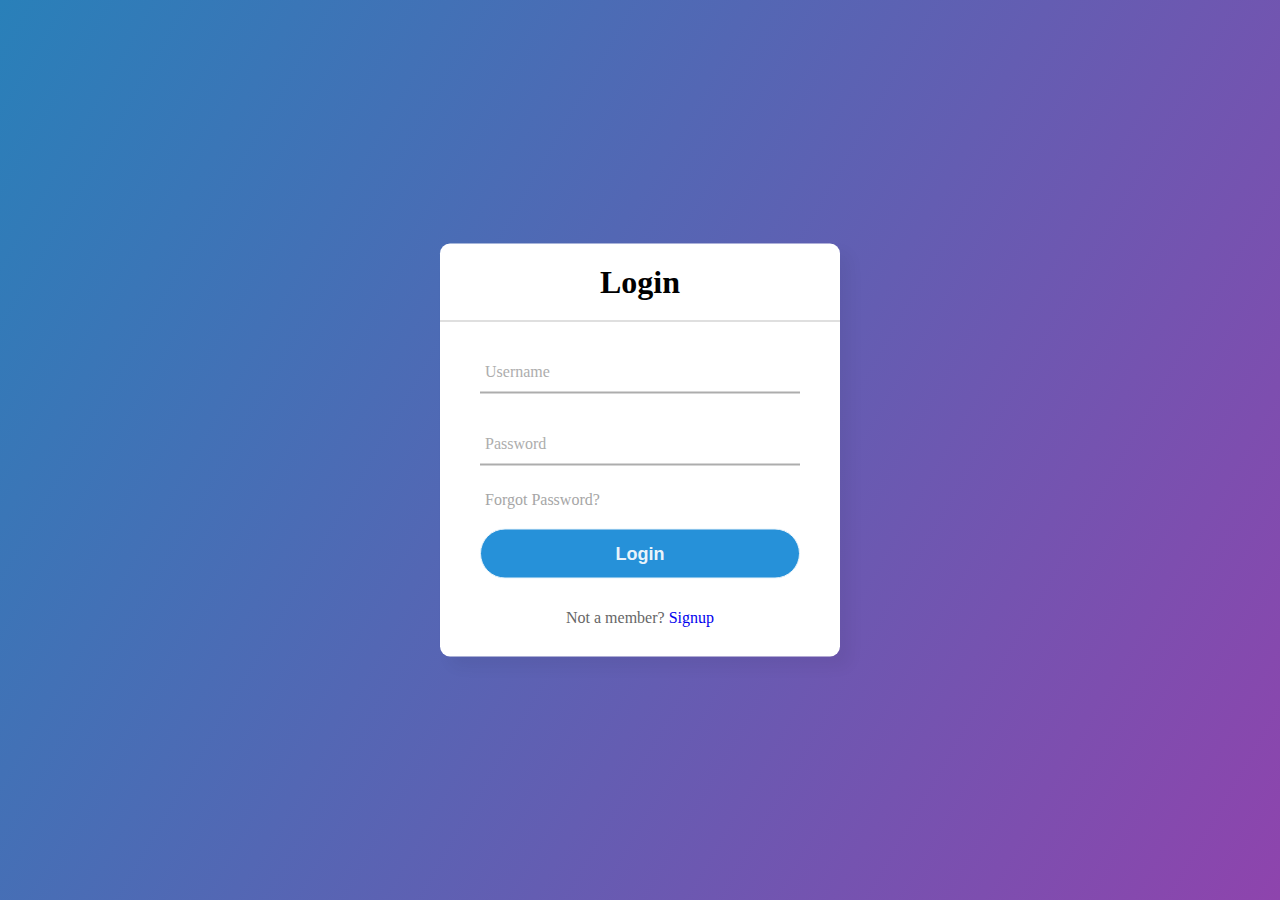
<file: login.html>
<!DOCTYPE html>
<!-- Coding By CodingNepal - youtube.com/codingnepal -->
<html lang="en" dir="ltr">
  <head>
    <meta charset="utf-8">
    <title>login</title>
    <link rel="stylesheet" href="style.css">
  </head>
  
  <body class="body-login">
    
    <div class="center">
      <h1>Login</h1>
      <form method="post">
        <div class="txt_field">
          <input type="text" required>
          <span></span>
          <label>Username</label>
        </div>
        <div class="txt_field">
          <input type="password" required>
          <span></span>
          <label>Password</label>
        </div>
        <div class="pass">Forgot Password?</div>
        <div class="sub-mit">
        <input type="submit" value="Login">
      </div>
        <div class="signup_link-1">
          Not a member? <a href="#">Signup</a>
        </div>
      </form>
    </div>

  </body>
</html>
</file>
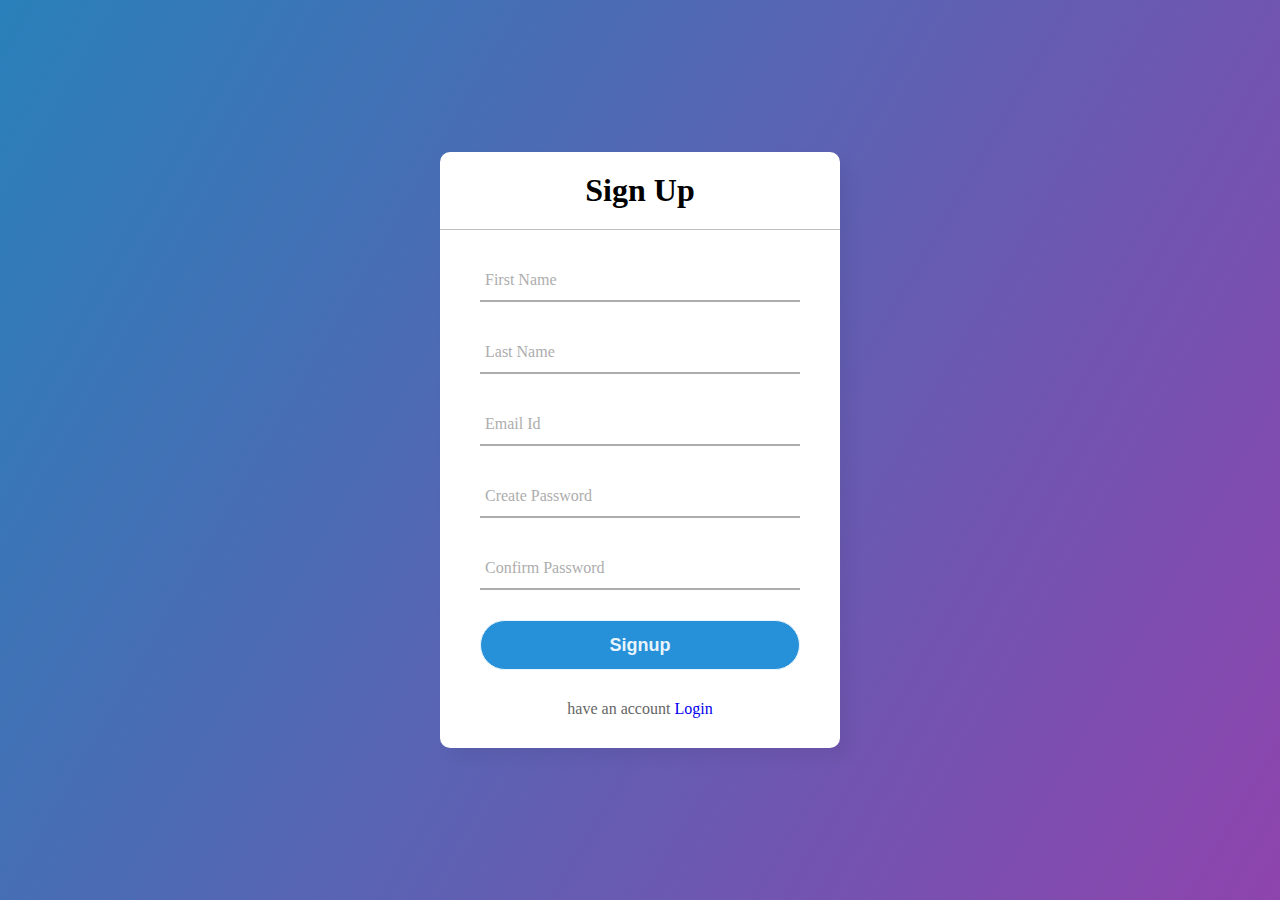
<file: signup.html>
<!DOCTYPE html>
<!-- Coding By CodingNepal - youtube.com/codingnepal -->
<html lang="en" dir="ltr">
  <head>
    <meta charset="utf-8">
    <title>Sign Up</title>
    <link rel="stylesheet" href="style.css">
  </head>
  
  <body class="body-login">
    <!-- <form action="login.php" method="post"> -->
    <div class="center">
      <h1>Sign Up</h1>
      <form action="signup.php" method="post">
        <div class="txt_field">
          <input type="text" required>          
          <label>First Name</label>
        </div>

        <div class="txt_field">
            <input type="text" required>            
            <label>Last Name</label>
          </div>

          <div class="txt_field">
            <input type="email" name="username" id="inputusername" required>            
            <label>Email Id</label>
          </div>

        <div class="txt_field">
          <input type="password" name="password" id="inputpassword" required>         
          <label>Create Password</label>
        </div>

        <div class="txt_field">
            <input type="password" name="confirm_password" id="inputpassword" required>
            <label>Confirm Password</label>
          </div>
        <!-- <div class="pass">Forgot Password?</div> -->
        <div class="sub-mit">
        <input type="submit" value="Signup">
      </div>
        <div class="signup_link-1">
          have an account <a href="#">Login</a>
        </div>
      </form>
    </div>
  <!-- </form> -->
  </body>
</html>
</file>
<file: style.css>
*
{
    padding: 0;
    margin: 0;
}
body{
    overflow-x: hidden;
    background-color: #000;
}
.menubar-ham{
    display: none;
    position: absolute;
    /* left: 150px ; */
    top: 90px;
    width: 93%;
    height: 80%;
  
    z-index: 1;
    border-radius: 10px;
    /* background-color:white ; */
    background: linear-gradient(rgba(0, 0, 0, 0.9),rgba(0,0,0,0.8));

}
.menu-bar1 li a{
    color: white;
    text-decoration: none;
    font-size: 25px;
    font-weight: bold;
    color: #da9d40;
}
.menu-bar1 {
    text-align: center;
    position: relative;
    top: 30px;
    left: 135px;
}
.menu-bar1 li {
    margin-top: 50px;
}

.hamburger{
    font-size: 45px;
    width: 40px;
    height:73px;
    /* background-color: #da9d40; */
    padding-left: 250px;
    /* text-align: end; */
}

html{
    scroll-behavior: smooth;
}
.header
{
    height: 100%;
    background-image:linear-gradient(rgba(0, 0, 0, 0.849),rgba(0, 0, 0, 0.774)),url(images/main_background.jpg);
    /* background: #0c0b09; */
    background-size: cover;
    background-position:center;
    background-attachment: fixed;
    padding-top: 30px;
    text-align: center;
    color: #fff;
}

.navigation{
    /* width: 100%; */
    height: 100px;
    /* background-color: burlywood; */
    /* align-items: center; */
    /* position: fixed; */
}

.header img
{
    
    width: 100px;
    /* float: left; */
    height: 100px;
    background-color: blue;
}
.login-btn
{
    border: 2px solid #fff;
    width: 100px;
    border-radius: 30px;
    background: transparent;
    color: #fff;
    padding: 8px 0;
    outline: none !important;
    /* width: 100px;
   
    
    border: 2px solid #fff;
    border-radius: 50px;
    background: transparent;
    color: #fff;
    float: right; */
}
/* .login-btn:hover {
    background: #cda45e;
    color: #fff;
} */

.login-btn:nth-child(1){

        color: white;
        border-color: white;
        box-shadow: 0 0 25px rgb(245, 136, 64),
        0 0 25px rgb(245, 136, 64) inset;
        text-shadow: 0 0 10px white;
        -webkit-box-reflect: below 0 linear-gradient(transparent ,#0004);
}
.loginbtn{
    /* width:300px; */
    /* background-color: aqua; */
}
.header h1
{
    padding: 250px;
    padding-bottom: 0;
    font-size: 55px;
}
/* .input-group
{
    width: 90px;
    max-width: 500px;
    border-radius: 30px;
    background: #fff;
    margin: auto;
    padding: 2px;    
}
.form-control
{
    border: 0 !important;
    border-radius: 30px !important;
    margin: 2px;
    box-shadow: none !important;
}
.input-group-text
{
    width: 100px;
    background-image: linear-gradient(#00ff7e,#1f3d90);
    border: 0 !important;
    color: #fff !important;
    padding: 10px 25px !important;
    border-radius: 30px !important;
    box-shadow: none !important;
} */

/* nav bar */


.navbar
{
    width: 100px;
    padding: 0;
    background-color: none;
    align-items: center;
    
}
.menu-bar{
    width:875px;
    /* margin-left:300px;
    background-color: #00ff7e; */
}
.menu-bar  {
    list-style-type: none;
}
.menu-bar  li a{
    font-size: 20px;
    color: white;
    font-weight: bolder;
    letter-spacing: 1px;
    text-decoration: none
}

.menu-bar li a:hover{
    color: blue;
}
.mydrop{
    color: white;
    font-size: 20px;
    font-weight: bolder !important;
}

.mydrop:hover{
    color: yellow !important;

}

.dropdown-item:hover{
    color: yellow !important;

}
/* section 2 */
/* .Indian
{
    padding: 100px 0;

}
h1
{
    text-align: center;
    padding-bottom: 30px;
}
.col
{
    float: left;
    width: 33.33%;
    padding: 0px;
}
.row::after
{
    content: "";
    clear: both;
    display: table;
} */


.container-fluid1 {
    position: fixed;
    top: 0px;
    left: 0px;
    z-index: 9999;
    width: 100%;
    height: 100px;
    background-color: #000100;
    box-shadow: 2px 2px 2px 2px rgb(245, 136, 64);
}





/* ===========================================search btn================================= */

.btn-search{
    background:#021633!important;
    background-image: linear-gradient(rgba(0 , 0, 0, 0.6),rgba(0 , 0, 0, 0.6), url(images/main_background.jpg));
    border:2px solid #021633;
    color:#fff!important;
    margin-left: 3px!important;
}
.btn-search{
    padding-left: 80px;
    padding-right: 20px;
    margin-left: 60px;
    margin-right: 20px;
    
}
 .btn-search:hover{
    border:2px solid #021633;
    background:transparent;
    color:#021633;
    
}
.section-search {
    background: #018ca5; }
    

  
  @media (min-width: 768px) {
    .tabulation-search {
      margin-top: -60px; } }
  
  .tab-search .nav-pills p {
    margin-bottom: 0; }
  
  .tab-search .nav-pills .nav-link {
    float: left;
    border-radius: 0;
    margin-bottom: 0;
    background: white; }
    .tab-search .nav-pills .nav-link.active {
      background: #5f9fff; }
     
    .tab-search .nav-pills .nav-link.active {
          margin-top: -10px; } 
    /* @media (max-width: 767.98px) {
      .tab-search .nav-pills .nav-link {
        display: block;
        width: 100%; } } */








        .search-box{
            position: relative;
            display: flex;
            justify-content: center;
            align-items: center;
        
        }
        .search-box:hover > .searchtext{
            width: 200px;
            padding: 30px;
            height: 10px;
        }
        
        .search-box:hover > .searchbtn{
            background: #fff;
            color: royalblue;
        }
        .searchtext{
            width: 0px;
            /* height: 20px; */
            /* padding: 30px; */
            border-radius: 40px;
            border: none;
            outline: none;
            transition: all 0.2s linear;
        }
        .searchtext:focus{
            outline: none;
        }
        .searchbtn{
            width: 60px;
            height: 60px;
            background-color: #192a56;
            color: #fff;
            position: absolute;
            right: 10px;
            display: grid;
            place-items: center;
            border-radius: 50%;
        }
             

/* ----------------------about section--------------------- */
.about{
    min-height: 100vh;
  }
  
  .about .row{
    display: flex;
    align-items: center;
    justify-content: space-around;
    width:90%;
    margin:0 auto;
  }
  
  .about .row .image img{
    height:65vh;
    width: 50vw;
  }
  
  .about .row .content h3{
    font-size: 4rem;
    color:#0098a1;
  }
  
  .about .row .content p{
    font-size: 1.9rem;
    color:#333;
  }
  
  .about .row .content .btn{
    outline: none;
    border:none;
    cursor: pointer;
    transition: .2s linear;
    height:4rem;
    width:18rem;
    margin-top: 1rem;
    color:#fff;
    background: #0098a1;
    font-size: 2rem;
  }
  
  .about .row .content .btn1,
  .about .row .content .btn:hover{
    background: none;
    color:#0098a1;
    border:.2rem solid #0098a1;
    margin-right: 1rem;
  }
/* ----------------------end of about section--------------------- */

/* ================================ about us ============================= */
/* .services .icon-circle{
    text-align: center;
    padding: 40px 20px;
    transition: all ease-in-out 0.3s;
    box-shadow: 2px 4px rgba(19, 19, 19, 0.5);
}
.services .icon-circle.purple{
    background: #3e0283;
    color: #fff;
}
.services .icon-circle.pink{
    background: #c405ca;
    color: #fff;
}
.services .icon-circle.yellow{
    background: #f7a91a;
    color: #fff;
}
.services .icon-circle.blue{
    background: #021633;
    color: #fff;
}
.services .icon-circle.icon i{
    margin: 0 auto;
    width: 264px;
    height: 264px;
    border-radius: 50px;
    border: 1px solid #fff;
    display: flex;
    align-items: center;
    justify-content: center;
    margin-bottom: 20px;
    transition: ease-in-out 0.3s;
    color: #fff;
}
.services .icon-circle.icon i{
font-size: 28px;


}
.services .icon-circle h4{
    font-weight: bold;
    margin-bottom: 15px;
    font-size: 24px;

}
.services .icon-circle p{
    line-height: 24px;
    font-size: 14px;
    margin-bottom: 0;
}
.services .icon-circle:hover{
    border-color: #025277;
    box-shadow: 0 0 25px 0 rgba(3,75,122,0.1);
}
.services .icon-circle:hover .icon{
    color: #fff;
    background:hsl(214, 100%, 30%) ;
} */

/* =======================================================why chose us============================================= */
.imgshake{
    display: flex;
    align-items: center;
    justify-content: center;
    position: relative;
    width: 100px;
    height: 150px;
    background: white;
    border-radius: 70px;
    transition: 1s box-shadow;
}

.imgshake:hover::brfore, .imgshake:hover::after{
    content: '';
    position: absolute;
    width: 50px;
    height: 50px;
    background: linear-gradient(rgba(249,171,114,0.9),rgba(246,46,113,0.3));
    border-radius: 70px;
    z-index: -1;
    animation: 1s clockwise infinite;
}
.imgshake:hover::after{
    background: #f3ce5e;
    animation: 2s counterclockwise infinite;
}

@keyframes clockwise {
    0% {
      top: 5px;
      left: 0;
    }
    12% {
      top: -2px;
      left: 2px;
    }
    25% {
      top: 0;
      left: 5px;    
    }
    37% {
      top: 2px;
      left: 2px;
    }
    50% {
      top: 5px;
      left: 0;    
    }
    62% {
      top: 2px;
      left: -2px;
    }
    75% {
      top: 0;
      left: -5px;
    }
    87% {
      top: -2px;
      left: -2px;
    }
    100% {
      top: -5px;
      left: 0;    
    }
  }
  
  @keyframes counterclockwise {
    0% {
      top: -5px;
      right: 0;
    }
    12% {
      top: -2px;
      right: 2px;
    }
    25% {
      top: 0;
      right: 5px;    
    }
    37% {
      top: 2px;
      right: 2px;
    }
    50% {
      top: 5px;
      right: 0;    
    }
    62% {
      top: 2px;
      right: -2px;
    }
    75% {
      top: 0;
      right: -5px;
    }
    87% {
      top: -2px;
      right: -2px;
    }
    100% {
      top: -5px;
      right: 0;    
    }
}
 .imgshake:hover{
    animation: shake 0.5s;
 animation-iteration-count: infinite;
}
/*
@keyframes shake {
    0% { transform: translate(1px, 1px) rotate(0deg); }
    10% { transform: translate(-1px, -2px) rotate(-1deg); }
    20% { transform: translate(-3px, 0px) rotate(1deg); }
    30% { transform: translate(3px, 2px) rotate(0deg); }
    40% { transform: translate(1px, -1px) rotate(1deg); }
    50% { transform: translate(-1px, 2px) rotate(-1deg); }
    60% { transform: translate(-3px, 1px) rotate(0deg); }
    70% { transform: translate(3px, 1px) rotate(-1deg); }
    80% { transform: translate(-1px, -1px) rotate(1deg); }
    90% { transform: translate(1px, 2px) rotate(0deg); }
    100% { transform: translate(1px, -2px) rotate(-1deg); }
} */

/* ============================================================end of why choose us================================= */

/* ==================================== gide=============================== */

.gallary-header{
    text-emphasis-color: white;
}
.gallary-header h1{
    color: #fff;
}





.myhover{
    width: 650px;
    height: 550px;
    /* background-color: white; */
}

.circle{
position: absolute;
width: 650px;
height: 550px;
/* background-color: palegreen; */
transition: 0.5s;
z-index: 2;
}
.circle:hover{
z-index: 999;
}

.circle:nth-child(1){
background: url(./images/g1.jpeg);
/* background-size: 100% 100%; */
clip-path: circle(15% at 50% 50%);
}
.circle:nth-child(1):hover{
clip-path: circle(100% at 0 0);
}
.circle:nth-child(2){
background: url(./images/g2.jpeg);
/* background-size: 100% 100%; */

clip-path: circle(10% at 15% 50%);

}
.circle:nth-child(2):hover{
clip-path: circle(100% at 100% 100%);
}


.circle:nth-child(3){
background: url(./images/g3.jpeg);
/* background-size: 100% 100%; */

clip-path: circle(10% at 24% 19%);
}
.circle:nth-child(3):hover{
clip-path: circle(100% at 0 100%);
}


.circle:nth-child(4){
background: url(./images/g4.jpg);
/* background-size: 100% 100%; */

clip-path: circle(10% at 78% 23%);
}
.circle:nth-child(4):hover{
clip-path: circle(100% at 100% 0);
}

.circle:nth-child(5){
background: url(./images/g5.jpg);
/* background-size: 100% 100%; */

clip-path: circle(10% at 85% 50%);
}
.circle:nth-child(5):hover{
clip-path: circle(100% at 0 100%);
}


.circle:nth-child(6){
background: url(./images/g10.jpg);
/* background-size: 100% 100%; */
clip-path: circle(10% at 75% 81%);
}
.circle:nth-child(6):hover{
clip-path: circle(100% at 0 0);
}
.circle:nth-child(7){
background: url(./images/g11.jpg);
/* background-size: 100% 100%; */

clip-path: circle(10% at 25% 80%);

}
.circle:nth-child(7):hover{
clip-path: circle(100% at 100% 100%);
}


.circle:nth-child(8){
background: url(./images/g7.jpg);
/* background-size: 100% 100%; */

clip-path: circle(10% at 50% 12%);
}
.circle:nth-child(8):hover{
clip-path: circle(100% at 0 100%);
}


.circle:nth-child(9){
background: url(./images/g8.jpg);
/* background-size: 100% 100%; */

clip-path: circle(10% at 50% 87%);
}
.circle:nth-child(9):hover{
clip-path: circle(100% at 100% 0);
}

@media (min-width: 632px) {

    


.myhover{
    width: 650px;
    height: 550px;
    /* background-color: white; */
}

.circle{
position: absolute;
width: 650px;
height: 550px;
/* background-color: palegreen; */
transition: 0.5s;
z-index: 2;
}
.circle:hover{
z-index: 999;
}

.circle:nth-child(1){
background: url(./images/g1.jpeg);
/* background-size: 100% 100%; */
clip-path: circle(15% at 50% 50%);
}
.circle:nth-child(1):hover{
clip-path: circle(100% at 0 0);
}
.circle:nth-child(2){
background: url(./images/g2.jpeg);
/* background-size: 100% 100%; */

clip-path: circle(10% at 15% 50%);

}
.circle:nth-child(2):hover{
clip-path: circle(100% at 100% 100%);
}


.circle:nth-child(3){
background: url(./images/g3.jpeg);
/* background-size: 100% 100%; */

clip-path: circle(10% at 24% 19%);
}
.circle:nth-child(3):hover{
clip-path: circle(100% at 0 100%);
}


.circle:nth-child(4){
background: url(./images/g4.jpg);
/* background-size: 100% 100%; */

clip-path: circle(10% at 78% 23%);
}
.circle:nth-child(4):hover{
clip-path: circle(100% at 100% 0);
}

.circle:nth-child(5){
background: url(./images/g5.jpg);
/* background-size: 100% 100%; */

clip-path: circle(10% at 85% 50%);
}
.circle:nth-child(5):hover{
clip-path: circle(100% at 0 100%);
}


.circle:nth-child(6){
background: url(./images/g10.jpg);
/* background-size: 100% 100%; */
clip-path: circle(10% at 75% 81%);
}
.circle:nth-child(6):hover{
clip-path: circle(100% at 0 0);
}
.circle:nth-child(7){
background: url(./images/g11.jpg);
/* background-size: 100% 100%; */

clip-path: circle(10% at 25% 80%);

}
.circle:nth-child(7):hover{
clip-path: circle(100% at 100% 100%);
}


.circle:nth-child(8){
background: url(./images/g7.jpg);
/* background-size: 100% 100%; */

clip-path: circle(10% at 50% 12%);
}
.circle:nth-child(8):hover{
clip-path: circle(100% at 0 100%);
}


.circle:nth-child(9){
background: url(./images/g8.jpg);
/* background-size: 100% 100%; */

clip-path: circle(10% at 50% 87%);
}
.circle:nth-child(9):hover{
clip-path: circle(100% at 100% 0);
}
}

.myhover1{
    width: 650px;
    height: 450px;
    /* background-color: white; */
}

.circle1{
    position: absolute;
    width: 41.9%;
    height: 52.2%;
    /* background-color: palegreen; */
    transition: 1.0s;
    z-index: 2;
}
.circle1:hover{
    z-index: 999;
}

.circle1:nth-child(1){
    background: url(./images/neji.png);
    /* background-size: 100% 100%; */
    clip-path: polygon(0 0, 33% 0, 30% 100%, 0 100%);
}
.circle1:nth-child(1):hover{
    clip-path: circle(1200px at 0 0);
}
.circle1:nth-child(2){
    background: url(./images/neji.png);
    /* background-size: 100% 100%; */

    clip-path: polygon(67% 0, 30% 0, 28% 100%, 65% 100%);

}
.circle1:nth-child(2):hover{
    clip-path: circle(1200px at 100% 100%);
}


.circle1:nth-child(3){
    background: url(./images/neji.png);
    /* background-size: 100% 100%; */

    clip-path: polygon(63% 0, 100% 0, 100% 100%, 60% 100%);
}
.circle1:nth-child(3):hover{
    clip-path: circle(1200px at 0 100%);
}







.spl-guides{
    padding: 120px 0 90px;
}
.spl-guide-content{
    margin-top: 65px;
}
.spl-guide-content .row .col-6 h1{
    color: #fff;
}
.single-spl-guide-item{
    color: white;
    background:transparent;
    margin-bottom: 30px;
    padding-bottom: 20px;
    box-shadow: 0 0 20px #8843F2;
    -webkit-transition: 0.5s;
    -moz-transition: 0.5s;
    -ms-transition:0.5s;
    transition: 0.5s;
}
.single-spl-guide-item{
    padding: 0 25px;
}
.single-spl-guide-item img{
    padding: 50px 50px 50px;
    margin-top: 25px;
    height: 200px;
    width: 265px;
    border-radius: 50%;
}
.single-spl-guide-item h11{
    position:relative;
    font-size: 20px;
    color: #565a5c;
    font-weight: 500;
    font-family: 'poppins',sans-serif;
    padding: 20px 0;
}
.single-spl-guide-item h11:after{
    position: absolute;
    content: "";
    bottom: 0;
    left: 0;
    width: 100%;
    height: 1px;
    /* background: #5800FF; */
}
.spl-guide-para{
    padding: 17px 0 0;
    text-transform: capitalize;
}
.splguide-para p{
    font-size: 14px;
    color: rgb(238, 229, 229);
    font-family: 'poppins', sans-serif;
    margin-bottom: 15px;
}
.spl-guide-para p span{
    display:inline;
    width: 150px;
}
.spl-guide-review p i{
    color: #ffdf00;
    font-size: 16px;
}
.spl-guide-review span{
    margin-left: 20px;
    font-size: 14px;
    color: rgb(238, 229, 229);
    font-family: 'poppins', sans-serif;
    text-transform: capitalize;
}
.about-view.spl-guide-btn{
    margin-left: 100px;
    margin-right: 100px;
    margin-top: 5px;
    margin-bottom: 5px;
    border: 2px solid #fff;
    width: 100px;
    align-items: center;
    border-radius: 30px;
    background: transparent;
    color: #fff;
    padding: 8px 0;
    outline: none !important;
    /* /* width: 100px; */
   
}

.about-view.spl-guide-btn:nth-child(1){

    color: white;
    border-color: white;
    box-shadow: 0 0 25px #BC8CF2,
    0 0 25px #BC8CF2 inset;
    text-shadow: 0 0 10px white;
    /* -webkit-box-reflect: below 0 linear-gradient(transparent ,#0004); */
}
.about-view.spl-guide-btn:hover{
    box-shadow: 0 0 25px 8843F2,
    0 0 25px 8843F2 inset;
    background-color: #AA14F0;
}


/* background-color: aqua; */

/* .about-view.spl-guide-btn:hover{
    box-shadow: 5px 5px 5px blue;
} */
.single-spl-guide-item:hover{
    box-shadow: 5px 5px 20px #AA14F0;
} 
/* .packages{
    background: #0c0b09;
} */

/* .btn-hist-1{
    margin-top: 10px;
}
.btn-hist-1{
    background-color: blue;
    color:#fff!important;
    margin-right:100px;
    margin-left:5px;
    
    
    
    padding:3px 3px;
    box-shadow: 0 0 5px rgb(121, 113, 233),
    0 0 25px blue inset;
    text-shadow: 0 0 10px blue;
    -webkit-box-reflect: below 0 linear-gradient(transparent ,#0004);
} */

.btn-hist-1
{
    border: 2px solid #fff;
    width: 100px;
    border-radius: 30px;
    background: transparent;
    color: #fff;
    padding: 8px 8px ;
    outline: none !important;
    /* width: 100px;
   
    
    border: 2px solid #fff;
    border-radius: 50px;
    background: transparent;
    color: #fff;
    float: right; */
}
/* .login-btn:hover {
    background: #cda45e;
    color: #fff;
} */

.btn-hist-1:nth-child(1){

        color: white;
        border-color:before blue;
        box-shadow: 0 0 25px #BC8CF2,
        0 0 25px #BC8CF2 inset;
        text-shadow: 0 0 10px white;
        -webkit-box-reflect: below 0 linear-gradient(transparent ,#0004);
}

.btn-hist-1:hover{
    box-shadow: 0 0 25px #AA14F0,
    0 0 25px #AA14F0 inset;
}

.btn-hist-1{
    width:300px;
    /* background-color: aqua; */
}





/* ==================================== gide=============================== */


/* ==================================== packages ================================= */
 
.packages{
    padding: 120px 0 90px;
}
.package-content{
    margin-top: 65px;
}
.single-package-item{
    margin-bottom: 30px;
    padding-bottom: 20px;
    box-shadow: 0 0 20px rgba(0,0,0,0.1);
    -webkit-transition: 0.5s;
    -moz-transition: 0.5s;
    -ms-transition:0.5s;
    transition: 0.5s;
}
.single-package-item{
    padding: 0 25px;
}
.single-package-item img{
    /* padding: 50px 50px 50px; */
    margin-top: 25px;
    height: 200px;
    width: 370px;
    border-radius: 5%;
}
.single-package-item h11{
    position:relative;
    font-size: 20px;
    color: #fff;
    font-weight: 500;
    font-family: 'poppins',sans-serif;
    padding: 20px 0;
}
.single-package-item-txt{
    padding-top: 20px;
}
.single-package-item .pull-right{
    
       padding-left: 50PX;
    
}
.single-package-item h11:after{
    position: absolute;
    content: "";
    bottom: 0;
    left: 0;
    width: 100%;
    height: 1px;
    background: #ebebeb;
}
.package-para{
    padding: 17px 0 0;
    text-transform: capitalize;
}
.package-para p{
    font-size: 14px;
    color: white;
    font-family: 'poppins', sans-serif;
    margin-bottom: 15px;
}
.package-para p span{
    display: inline-block;
    width: 150px;
}
.package-review p i{
    color: #ffdf00;
    font-size: 16px;
}
.package-review span{
    margin-left: 20px;
    font-size: 14px;
    color: white;
    font-family: 'poppins', sans-serif;
    text-transform: capitalize;
}
.about-view.packages-btn{
    margin-left: 100px;
    margin-right: 100px;
    margin-top: 5px;
    margin-bottom: 5px;
    border: 2px solid #fff;
    width: 100px;
    align-items: center;
    border-radius: 30px;
    background: transparent;
    color: #fff;
    padding: 8px 0;
    outline: none !important;
}


.about-view.packages-btn:hover{
    box-shadow: 0 0 25px rgba(23, 8, 235, 0.904),
    0 0 25px rgba(23, 8, 235, 0.904) inset;
}
.about-view.packages-btn:hover ::after{
    background-color: rgba(23, 8, 235, 0.904);
}
.single-package-item:hover{
    box-shadow: 0 0 20px rgba(23, 8, 235, 0.904);
} 
/* .packages{
    background: #0c0b09;
} */



/* ============================================special packages=========================== */

.special_pkg{
    padding-top: 130px;
    padding-bottom: 140px;
    /* background: #f7fafd; */
}
.special_pkg .single-dest{
    /* background: #fff; */
    border-radius: 5px;
    overflow: hidden;
    transition: 0.3s;
    margin-bottom:30px;
}

.special_pkg .single-dest .thumb{
    position:relative;
    overflow: hidden;
}
.special_pkg .single-dest .thumb img{
    width:100%;

}
.special_pkg .single-dest .thumb .price{
    position: absolute;
    background:#fc0c0c;
    padding:7px 18px 4px 18px;
    display:inline-block;
    top:20px;
    left:20px;
    border-radius: 18px;
    color:#fff;
    font-size:16px;
    transition: 0.3s;
}
.special_pkg .single-dest .dest-info{
    padding:27px 20px 25px 20px;
}
.special_pkg .single-dest .dest-info h3{
    font-size:22px;
    font-weight: bold;
    color:#fff;
    margin-bottom: 0;
    transition:0.3s;
    text-align: center;
}
.special_pkg .single-dest .dest-info p{
    font-size: 14px;
    font-weight: lighter;
    color:#fff;
    margin-top:2px;
    margin-bottom: 7px;
    text-align: center;
}
.special_pkg .single-dest .dest-info .rating span i{
    font-size: 12px;
    color:#f88408;
}
.special_pkg .single-dest .dest-info .rating span a{
    font-size: 14px;
    color:#000;
    margin-left:5px;
}
.special_pkg .single-dest .dest-info .rating .days{
    font-size:14px;
    font-weight: light;
    color:#fff;
}
.special_pkg .single-dest .dest-info .rating .days i{
    margin-right: 8px;
}
.special_pkg .single-dest .dest-info .rating .days a{
    font-size:14px;
    color:#fff;
}
.special_pkg .single-dest:hover{
    box-shadow: 0 10px 20px rgba(43, 7, 248, 0.918);
}
.special_pkg .single-dest:hover .dest-info h3{
    /* color:#030942; */
}
.special_pkg .single-dest:hover .thumb .price{
    background: #0292f1;
}
.special_pkg .btn-hist{
    margin-top: 10px;
}
.btn-hist{
    background-color: #ff0a0a!important;
    color:#fff!important;
    margin-right:5px;
    margin-left:5px;
    
    
    
    padding:3px 3px;
    box-shadow: 0 0 25px red,
    0 0 25px red inset;
    text-shadow: 0 0 10px red;
    -webkit-box-reflect: below 0 linear-gradient(transparent ,#0004);
}

/* .login-btn:nth-child(1){

    color: red;
    border-color: red;
    box-shadow: 0 0 25px red,
    0 0 25px red inset;
    text-shadow: 0 0 10px red;
    -webkit-box-reflect: below 0 linear-gradient(transparent ,#0004);
} */

@keyframes skew{
    0%{
        transform: skewX(20deg);
    }
    100%{
        transform: skewX(-20deg);
    }
}
.single-dest:hover{
    animation: shake 0.5s;
 animation-iteration-count: infinite;
}
@keyframes shake {
    0% { transform: translate(1px, 1px) rotate(0deg); }
    10% { transform: translate(-1px, -2px) rotate(-1deg); }
    20% { transform: translate(-3px, 0px) rotate(1deg); }
    30% { transform: translate(3px, 2px) rotate(0deg); }
    40% { transform: translate(1px, -1px) rotate(1deg); }
    50% { transform: translate(-1px, 2px) rotate(-1deg); }
    60% { transform: translate(-3px, 1px) rotate(0deg); }
    70% { transform: translate(3px, 1px) rotate(-1deg); }
    80% { transform: translate(-1px, -1px) rotate(1deg); }
    90% { transform: translate(1px, 2px) rotate(0deg); }
    100% { transform: translate(1px, -2px) rotate(-1deg); }
  }


/* ==============================================end of special packages====================== */

/* ============================================review ====================  */

.review{
    background: url(images/main_background.jpg), linear-gradient(#0098a1, #0098a1) no-repeat;
    background-size: cover;
    background-position: center;
    background-attachment: fixed;
    background-blend-mode: multiply;
}
  
.review .heading{
    color:#fff;
    padding-bottom: 4rem;
}
  
.review .heading span{
    color:gold;
}
  
.review .box-container{
    display: flex;
    justify-content: center;
    flex-wrap: wrap;
}
  
.review .box-container .box{
    width:25rem;
    margin:4rem 2rem;
    padding-bottom: 2rem;
    text-align: center;
    box-shadow: 0 .2rem .3rem #000;
    background:#fff;
}


  
.review .box-container .box .image{
    margin-top: -5rem;
}
  
.review .box-container .box .image img{
    height:10rem;
    width:10rem;
    border-radius: 50%;
    object-fit: cover;
    border: .7rem solid #fff;
}
  
.review .box-container .box .content h3{
    font-size: 2rem;
    color:#0098a1;
}
  
.review .box-container .box .content p{
    font-size: 1.4rem;
    color:#333;
    padding:.5rem 1.5rem;
}
  
.review .box-container .box .content .stars i{
    color:gold;
    font-size: 1.7rem;
    padding:1rem .1rem;
}
  
/* ===============================================================services=========================================== */

.services h1{
    color: #fff;
    text-align: center;
    margin-top: 10px;
    margin-bottom: 10px;
}
.services .box-container{
    display: flex;
    flex-wrap: wrap;
    gap:1.5rem;
    color: red;
    padding-left: 20px;
    padding-right: 20px;
  }
  
  .services .box-container .box{
    flex: 1 1 25rem;
    border-radius: .5rem;
    padding-left: 20px;
    padding-right: 20px;
    margin-left: 20px;
    margin-right: 20px;
    text-align: center;
  }
  
  .services .box-container .box i{
    padding:1rem;
    font-size: 5rem;
    color:var(--orange);
  }
  
  .services .box-container .box h3{
    font-size: 2.5rem;
    color:white;
  }
  
  .services .box-container .box p{
    font-size: 1.5rem;
    color:white;
    padding:1rem 0;
  }
  
  .services .box-container .box:hover{
    box-shadow: 5px 5px 5px 5px blue;
  }
  

/* ===============================================================services=========================================== */

/* =================================call to action================================= */
.cta
{
    margin: 100px auto;
    width: 90%;
    background-image: linear-gradient(rgba(0,0,0,0.7),rgba(0,0,0,0.7)),url(images/main_background.jpg);
    background-position: center;
    background-size: cover;
    border-radius: 10px;
    text-align: center;
    padding: 100px 0;
}
.cta h1
{
    color: #fff;
    margin-bottom: 40px;
    padding: 0;
}

.btn3
{
    border: 2px solid #fff;
    width: 100px;
    border-radius: 30px;
    background: transparent;
    color: #fff;
    padding: 8px 8px ;
    outline: none !important;
    margin-left: 30px;
    margin-bottom: 20px;
    /* width: 100px;
   
    
    border: 2px solid #fff;
    border-radius: 50px;
    background: transparent;
    color: #fff;
    float: right; */
}
/* .login-btn:hover {
    background: #cda45e;
    color: #fff;
} */

.btn3:nth-child(1){

        color: white;
        border-color:before blue;
        box-shadow: 0 0 25px #340bea,
        0 0 25px #340bea inset;
        text-shadow: 0 0 10px white;
        -webkit-box-reflect: below 0 linear-gradient(transparent ,#0004);
}

.btn3:hover{
    box-shadow: 0 0 25px #340bea,
    0 0 25px #340bea inset;
}

.btn3{
    width:200px;
    text-align: center;
    /* padding-left: 10px;
    padding-right: 30px; */
    margin-right: 20px;
    /* background-color: aqua; */
}




/* ==========================================================start of contact==================================== */




.contact .icon-box{
    color:#5800FF;
    text-align:center;
    box-shadow:0 0 15px rgb(245, 136, 64);
    padding:20px 0 30px 0;

}
.contact .icon-box i.fab{
    font-size:20px;
    color:#0292f1;
    border-radius: 50%;
    padding:8px;
    background:#030942;
}
.contact .icon-box h3{
    font-size:20px;
    color:#fff;
    font-weight:bold;
    margin:10px 0;
}
.contact .icon-box p{
    padding:0;
    line-height:24px;
    font-size:14px;
    margin-bottom:0;
    color: #fff;
}
.contact .social-links{
    margin-top:15px;
    display:flex;
    justify-content:center;
}
.contact .social-links a{
    font-size:16px;
    display: inline-block;
    color:#fff;
    line-height:1;
    margin:0 8px;
    transition: 0.3s;
    padding:10px;
    border-radius:50px;
    border:1px solid #5800FF;
}
.contact .social-links a:hover{
    color:#fff;
    border-color:#5800FF;
    background:#0292f1;
}
.contact form{
    box-shadow:0 0 15px rgb(245, 136, 64);
    padding:27px;

    
}
.btn{
    color: #fff;
    border: 2px solid #fff;
    width: 200px;
    border-radius: 30px;
    background: transparent;
    color: #fff;
    padding: 8px 8px;
    outline: none !important;
}


.btn:nth-child(1){

    color: white;
    border-color: white;
    box-shadow: 0 0 25px rgb(245, 136, 64),
    0 0 25px rgb(245, 136, 64) inset;
    text-shadow: 0 0 10px white;
    
}

/* ==================sub header======================================= */

.sub-header
{
    height: 50vh;
    width: 100%;
    background-image: linear-gradient(rgba(4,9,30,07),rgba(4,9,30,07)), url(images/main_background.jpg);
    background-position: center;
    background-size: cover;
    text-align: center;
    
    color: #fff;
    background-attachment: fixed;
    padding-top: 30px;
}
.sub-header h1
{
    margin-top: 100px;
}


.navigation{
    /* width: 100%; */
    height: 100px;
    /* background-color: burlywood; */
    /* align-items: center; */
    /* position: fixed; */
}

.sub-header img
{
    
    width: 100px;
    /* float: left; */
    height: 100px;
    background-color: blue;
}
.login-btn
{
    border: 2px solid #fff;
    width: 100px;
    border-radius: 30px;
    background: transparent;
    color: #fff;
    padding: 8px 0;
    outline: none !important;
    /* width: 100px;
   
    
    border: 2px solid #fff;
    border-radius: 50px;
    background: transparent;
    color: #fff;
    float: right; */
}
/* .login-btn:hover {
    background: #cda45e;
    color: #fff;
} */

.login-btn:nth-child(1){

        color: white;
        border-color: white;
        box-shadow: 0 0 25px rgb(245, 136, 64),
        0 0 25px rgb(245, 136, 64) inset;
        text-shadow: 0 0 10px white;
        -webkit-box-reflect: below 0 linear-gradient(transparent ,#0004);
}
.sub-header h1
{
    padding: 40px;
    padding-bottom: 0;
    font-size: 55px;
}
/* .input-group
{
    width: 90px;
    max-width: 500px;
    border-radius: 30px;
    background: #fff;
    margin: auto;
    padding: 2px;    
}
.form-control
{
    border: 0 !important;
    border-radius: 30px !important;
    margin: 2px;
    box-shadow: none !important;
}
.input-group-text
{
    width: 100px;
    background-image: linear-gradient(#00ff7e,#1f3d90);
    border: 0 !important;
    color: #fff !important;
    padding: 10px 25px !important;
    border-radius: 30px !important;
    box-shadow: none !important;
} */

/* nav bar */


.navbar
{
    width: 100px;
    padding: 0;
    background-color: none;
    align-items: center;
    
}
.menu-bar{
    width:875px;
    /* margin-left:300px;
    background-color: #00ff7e; */
}
.menu-bar  {
    list-style-type: none;
}
.menu-bar  li a{
    font-size: 20px;
    color: white;
    font-weight: bolder;
    letter-spacing: 1px;
    text-decoration: none
}

.menu-bar li a:hover{
    color: blue;
}

 /* ===================================================about us page=================================================== */

.about-us
{
    width: 80%;
    margin: auto;
    padding-top: 80px;
    padding-bottom: 50px;
}

.about-col
{
    flex-basis: 48%;
    padding: 30px 2px;

}
.about-col img
{
    width: 100%;

}
.about-col h1
{
    padding-top: 0;

}
.about-col p
{
    padding: 15px 0 25px;
}


/* ----------------------------------------review-------------------------------------- */

.review .review-slider{
    padding-bottom: 2rem;
  }
  
  .review .box{
    padding:2rem;
    text-align: center;
    box-shadow: 0 1rem 2rem rgba(0,0,0,.1);
    border-radius: .5rem;
  }
  
  .review .box img{
    height:13rem;
    width:13rem;
    border-radius: 50%;
    object-fit: cover;
    margin-bottom: 1rem;
  }
  
  .review .box h3{
    color:#333;
    font-size: 2.5rem;
  }
  
  .review .box p{
    color:#666;
    font-size: 1.5rem;
    padding:1rem 0;
  }
  
  .review .box .stars i{
    color:var(--orange);
    font-size: 1.7rem;
  }

  @media (min-width: 768px){
      
.review .review-slider{
    padding-bottom: 2rem;
  }
  
  .review .box{
    padding:2rem;
    text-align: center;
    box-shadow: 0 1rem 2rem rgba(0,0,0,.1);
    border-radius: .5rem;
  }
  
  .review .box img{
    height:13rem;
    width:13rem;
    border-radius: 50%;
    object-fit: cover;
    margin-bottom: 1rem;
  }
  
  .review .box h3{
    color:#333;
    font-size: 2.5rem;
  }
  
  .review .box p{
    color:#666;
    font-size: 1.5rem;
    padding:1rem 0;
  }
  
  .review .box .stars i{
    color:var(--orange);
    font-size: 1.7rem;
  }
  }
  /* ======================pkg======================== */

  
.facilities-hrad{
    margin-top: 50px;
}
.facilities-head h2{
    
    color: #222222;
    margin-top: 100px; 
  
}
.facilities-head p{

     margin-top: 30px;
    font-size: 18px;
    color: #777777;
}
.facilities-img{
    margin-top: 60px;
   
}
.image-one{
    margin-right: 50px;
}
.container1:hover .overlay {
    height: 100%;
    
  }
  .text-white {
    color: black;
    font-size: 20px;
    position: absolute;
    top: 50%;
    left: 50%;
    -webkit-transform: translate(-50%, -50%);
    -ms-transform: translate(-50%, -50%);
    transform: translate(-50%, -50%);
    text-align: center;
  }

  .image-one {
    display: block;
    width: 250px;
    height: 350px;
    /* height: auto; */
}
.overlay {
    position: absolute;
    bottom: 0;
    left: 0;
    right: 0;
    width: 260px;
    height: 450px;
    /* background-color:; */
    background:linear-gradient(rgba(249,171,114,0.3),rgba(246,46,113,0.3));
   /* box-shadow: black; */
    overflow: hidden;
    /* width: 95%; */
    height: 0;
    transition: .5s ease;
    font-size: 20px;
    font-weight: bolder;
    
  }
  
  .container1:hover .overlay {
    height: 100%;
  }
  .text {
    color: white;
    font-size: 20px;
    position: absolute;
    top: 50%;
    left: 50%;
    -webkit-transform: translate(-50%, -50%);
    -ms-transform: translate(-50%, -50%);
    transform: translate(-50%, -50%);
    text-align: center;
  }
.team{
display: flex;
align-items: center;
justify-content: center;
background: #ddd;
width: 50%;
height: 50%;
}
.team-area
{
    display: flex;
    width: 200%;
    justify-content: space-around;
}

.single-team
{
    width: 50px;
    height: 100px;
    padding: 25px;
    background: #fff;
    position: relative;
    display: flex;
    align-items: flex-end;
    transition: .5s  ease-out;
    box-shadow: 0 10px 10px rgba(0,0,0,.5);
}

/* ===========================================login======================================== */
/* {
    margin: 0;
    padding: 0;
    box-sizing: border-box;
    font-family: "Poppins", sans-serif;
  } */
  .body-login{
    margin: 0;
    padding: 0;
    background: linear-gradient(120deg,#2980b9, #8e44ad);
    height: 100vh;
    overflow: hidden;
  }
  
  .center{
    position: absolute;
    top: 50%;
    left: 50%;
    transform: translate(-50%, -50%);
    width: 400px;
    background: white;
    border-radius: 10px;
    box-shadow: 10px 10px 15px rgba(0,0,0,0.05);
  }
  .center h1{
    text-align: center;
    padding: 20px 0;
    border-bottom: 1px solid silver;
  }
  .center form{
    padding: 0 40px;
    box-sizing: border-box;
  }
  form .txt_field{
    position: relative;
    border-bottom: 2px solid #adadad;
    margin: 30px 0;
  }
  .txt_field input{
    width: 100%;
    padding: 0 5px;
    height: 40px;
    font-size: 16px;
    border: none;
    background: none;
    outline: none;
  }
  .txt_field label{
    position: absolute;
    top: 50%;
    left: 5px;
    color: #adadad;
    transform: translateY(-50%);
    font-size: 16px;
    pointer-events: none;
    transition: .5s;
  }
  .txt_field span::before{
    content: '';
    position: absolute;
    top: 40px;
    left: 0;
    width: 0%;
    height: 2px;
    background: #2691d9;
    transition: .5s;
  }
  .txt_field input:focus ~ label,
  .txt_field input:valid ~ label{
    top: -5px;
    color: #2691d9;
  }
  .txt_field input:focus ~ span::before,
  .txt_field input:valid ~ span::before{
    width: 100%;
  }
  .pass{
    margin: -5px 0 20px 5px;
    color: #a6a6a6;
    cursor: pointer;
  }
  .pass:hover{
    text-decoration: underline;
  }
  .sub-mit input[type="submit"]{
    width: 100%;
    height: 50px;
    border: 1px solid;
    background: #2691d9;
    border-radius: 25px;
    font-size: 18px;
    color: #e9f4fb;
    font-weight: 700;
    cursor: pointer;
    outline: none;
  }
  .sub-mit input[type="submit"]:hover{
    border-color: #2691d9;
    transition: .5s;
  }
  .signup_link-1{
    margin: 30px 0;
    text-align: center;
    font-size: 16px;
    color: #666666;
  }
  .signup_link a{
    color: #2691d9;
    text-decoration: none;
  }
  .signup_link a:hover{
    text-decoration: underline;
  }
  

/* --------------------------footer----------------------------------- */
footer
{
    background-color: #222;
    color: white;
    padding-bottom: 30px;
    padding-left: 30px;
}
.about-1
{
    width: 20vw;
    padding: 1px;
}
.about-1 h3{
    padding-top: 15px;
    font-size: 20px;
    font-weight: bolder;
    margin-top: 60px;
}
.about-1 p{
    font-size: 16px;
    color: #777777;
}
.about-1 a i{
    color: #777777;
}
.about-1 i {
   margin-right: 13px;
    font-size: 18px;
}
.email-box{
    background-color: #191919;
    border: none;
    height: 35px;
    width: 150px;
   
    color:#777777 ;
}
.email-arrow{
    height: 35px;
    width: 60px;
    background:linear-gradient(rgba(114, 150, 249, 0.9),rgba(11, 7, 231, 0.8));
    position: relative;
    left: 130px;
    top: -35px;
    
}

.e-arrow{
    position: relative;
    left: 130px;
    top: -68px;
    margin-left: 5px;
    font-size: 20px;
    /* font-weight:bold; */
}
.insta-img{
    margin-top: 30px;
  
}
.insta1{
    width: 50px;
    height: 60px;
    background-image: url(images/Andaman.jpg);
    background-size: 100% 100%;
    margin-top: 10px;
    margin-right: 10px;
    padding-left: 20px;
}
.insta2{
    width: 50px;
    height: 60px;
    background-image: url(images/australia.jpeg);
    background-size: 100% 100%;
    margin-top: 10px;
    margin-right: 10px;
    padding-left: 20px;
}
.insta3{
    width: 50px;
    height: 60px;
    background-image: url(images/g7.jpg);
    background-size: 100% 100%;
    margin-top: 10px;
    margin-right: 10px;
    padding-left: 20px;
}
.insta4{
    width: 50px;
    height: 60px;
    background-image: url(images/g10.jpg);
    background-size: 100% 100%;
    margin-top: 10px;
    margin-right: 10px;
    padding-left: 20px;
}
.insta5{
    width: 50px;
    height: 60px;
    background-image: url(images/g5.jpg);
    background-size: 100% 100%;
    margin-top: 10px;
    margin-right: 10px;
    padding-left: 20px;
}
.insta6{
    width: 50px;
    height: 60px;
    background-image: url(images/g8.jpg);
    background-size: 100% 100%;
    margin-top: 10px;
    margin-right: 10px;
    padding-left: 20px;
}
.insta7{
    width: 50px;
    height: 60px;
    background-image: url(images/himachal\ pradesh.jpg);
    background-size: 100% 100%;
    margin-top: 10px;
    margin-right: 10px;
    padding-left: 20px;
}
.insta8{
    width: 50px;
    height: 60px;
    background-image: url(images/nepal.jpg);
    background-size: 100% 100%;
    margin-top: 10px;
    margin-right: 10px;
    padding-left: 20px;
}
.insta9{
    width: 50px;
    height: 60px;
    background-image: url(images/spain.jpg);
    background-size: 100% 100%;
    margin-top: 10px;
    margin-right: 10px;
    padding-left: 20px;
}.insta10{
    width: 50px;
    height: 60px;
    background-image: url(images/uttar\ pradesh.jpeg);
    background-size: 100% 100%;
    margin-top: 10px;
    margin-right: 10px;
    padding-left: 20px;
}
.copy-right p{
    font-size: 14px;
    margin-top: 50px;
    color: #777777;

}

.close {
    font-size: 1.5rem;
  }
  
  .col-12 img {
    opacity: 0.7;
    cursor: pointer;
    margin: 2rem;
    width: 100%;
  }
  
  .col-12 img:hover {
    opacity: 1;
      box-shadow: 0 4px 8px 0 rgba(0, 0, 0, 0.2), 0 6px 20px 0 rgba(0, 0, 0, 0.19);
  }

.facilities-head h2{
    color: white;
}
.container12{
    background:linear-gradient(rgba(0, 0, 0, 0.6),rgba(0, 79, 0, 0.3)), url(./images/int\ 1.jpg);
    background-size: 100% 100%;
    width: 400px;
    height: 360px;
    border-radius: 20px 0px 20px 0px;
    

}
 .container13{
    background:linear-gradient(rgba(0, 0, 0, 0.6),rgba(0, 79, 0, 0.3)), url(./images/indian\ package.jpg);
    background-size: 100% 100%;
    width: 400px;
    height: 360px;
    border-radius: 20px 0px 20px 0px;
    

}
.container14{
    background:linear-gradient(rgba(0, 0, 0, 0.6),rgba(0, 79, 0, 0.3)), url(./images/spl1.jpeg);
    background-size: 100% 100%;
    width: 400px;
    height: 360px;
    border-radius: 20px 0px 20px 0px;
    

} 
.text-center{
    color: white;
}
.container5
{
    position: relative;
    width: 800px;
    height: 500px;
    background:#222;
}
.container5 .clip{
    position: absolute;
    top: 0;
    left: 0;
    width: 100%;
    height: 100%;
    transition: 0.5s;
}
.container5 .clip .clip1{
    background: #f00;
    clip-path: polygon(0 0 , 55% 0 , 20% 100% , 0% 100%);
}
.container5 .clip .clip2{
    background: #0f0;
    clip-path: polygon(55% 0 , 100% 0 , 45% 100% , 20% 100%);
}
.container5 .clip .clip3{
    background: #00f;
    clip-path: polygon(0 0 , 55% 0 , 20% 100% , 0% 100%);
}

.book_form{
    position: relative;
    text-align: center;
    padding-left: 300px;
    padding-top: 100px;
    padding-bottom: 50px;
    padding-right: 400px;
    box-shadow: #0292f1;

}
.book_form form{
    box-shadow:0 0 15px rgb(245, 136, 64);
    /* padding:27px; */
}

.form-control{
    margin-top: 20px;
    margin-left: 20px;
    margin-right: 20px;

}

.book_form .row{
    padding-left: 30px;
    padding-top: 10px;
    padding-bottom: 10px;
    padding-right: 40px;   
}



/* booking */





.btn1
{
    border: 2px solid #fff;
    width: 100px;
    border-radius: 30px;
    background: transparent;
    color: #fff;
    padding: 8px 8px ;
    outline: none !important;
    margin-left: 650px;
    margin-bottom: 20px;
    /* width: 100px;
   
    
    border: 2px solid #fff;
    border-radius: 50px;
    background: transparent;
    color: #fff;
    float: right; */
}
/* .login-btn:hover {
    background: #cda45e;
    color: #fff;
} */

.btn1:nth-child(1){

        color: white;
        border-color:before blue;
        box-shadow: 0 0 25px rgb(245, 136, 64),
        0 0 25px rgb(245, 136, 64) inset;
        text-shadow: 0 0 10px white;
        -webkit-box-reflect: below 0 linear-gradient(transparent ,#0004);
}

.btn1:hover{
    box-shadow: 0 0 25px rgb(243, 101, 7),
    0 0 25px rgb(243, 101, 7) inset;
}

.btn1{
    width:200px;
    text-align: center;
    /* padding-left: 10px;
    padding-right: 30px; */
    margin-right: 20px;
    /* background-color: aqua; */
}

.form-label{
    color:white;
}
a{
    text-decoration: none !important;
}


.btnn1
{
    border: 2px solid #fff;
    width: 100px;
    border-radius: 30px;
    background: transparent;
    color: #fff;
    padding: 8px 0;
    outline: none !important;
    /* width: 100px;
   
    
    border: 2px solid #fff;
    border-radius: 50px;
    background: transparent;
    color: #fff;
    float: right; */
}
/* .login-btn:hover {
    background: #cda45e;
    color: #fff;
} */

.btnn1:nth-child(1){

        color: white;
        border-color: white;
        box-shadow: 0 0 25px rgb(245, 136, 64),
        0 0 25px rgb(245, 136, 64) inset;
        text-shadow: 0 0 10px white;
        -webkit-box-reflect: below 0 linear-gradient(transparent ,#0004);
}


.btn-hist-2
{
    border: 2px solid #fff;
    width: 300px;
    border-radius: 30px;
    background: transparent;
    color: #fff;
    padding: 8px 80px ;
    padding-left: 100px;
    padding-right: 100px;
    outline: none !important;
    /* width: 100px;
   
    
    border: 2px solid #fff;
    border-radius: 50px;
    background: transparent;
    color: #fff;
    float: right; */
}

.btn-hist-2:nth-child(1){

    color: white;
    border-color:before blue;
    box-shadow: 0 0 25px #340bea,
    0 0 25px #340bea inset;
    text-shadow: 0 0 10px white;
    -webkit-box-reflect: below 0 linear-gradient(transparent ,#0004);
}

.btn-hist-2:hover{
box-shadow: 0 0 25px #340bea,
0 0 25px #340bea inset;
}

.btn-hist-2{
width:1300px;
/* background-color: aqua; */
}



.btn2
{
    border: 2px solid #fff;
    width: 100px;
    border-radius: 30px;
    background: transparent;
    color: #fff;
    padding: 8px 8px ;
    outline: none !important;
    margin-left: 30px;
    margin-bottom: 20px;
    /* width: 100px;
   
    
    border: 2px solid #fff;
    border-radius: 50px;
    background: transparent;
    color: #fff;
    float: right; */
}
/* .login-btn:hover {
    background: #cda45e;
    color: #fff;
} */

.btn2:nth-child(1){

        color: white;
        border-color:before blue;
        box-shadow: 0 0 25px rgb(245, 136, 64),
        0 0 25px rgb(245, 136, 64) inset;
        text-shadow: 0 0 10px white;
        -webkit-box-reflect: below 0 linear-gradient(transparent ,#0004);
}

.btn2:hover{
    box-shadow: 0 0 25px rgb(243, 101, 7),
    0 0 25px rgb(243, 101, 7) inset;
}

.btn2{
    width:200px;
    text-align: center;
    /* padding-left: 10px;
    padding-right: 30px; */
    margin-right: 20px;
    /* background-color: aqua; */
}
.about .row .content .btn2,
  .about .row .content .btn:hover{
    background: none;
    color:#0098a1;
    border:.2rem solid #0098a1;
    margin-right: 1rem;
  }
</file>
